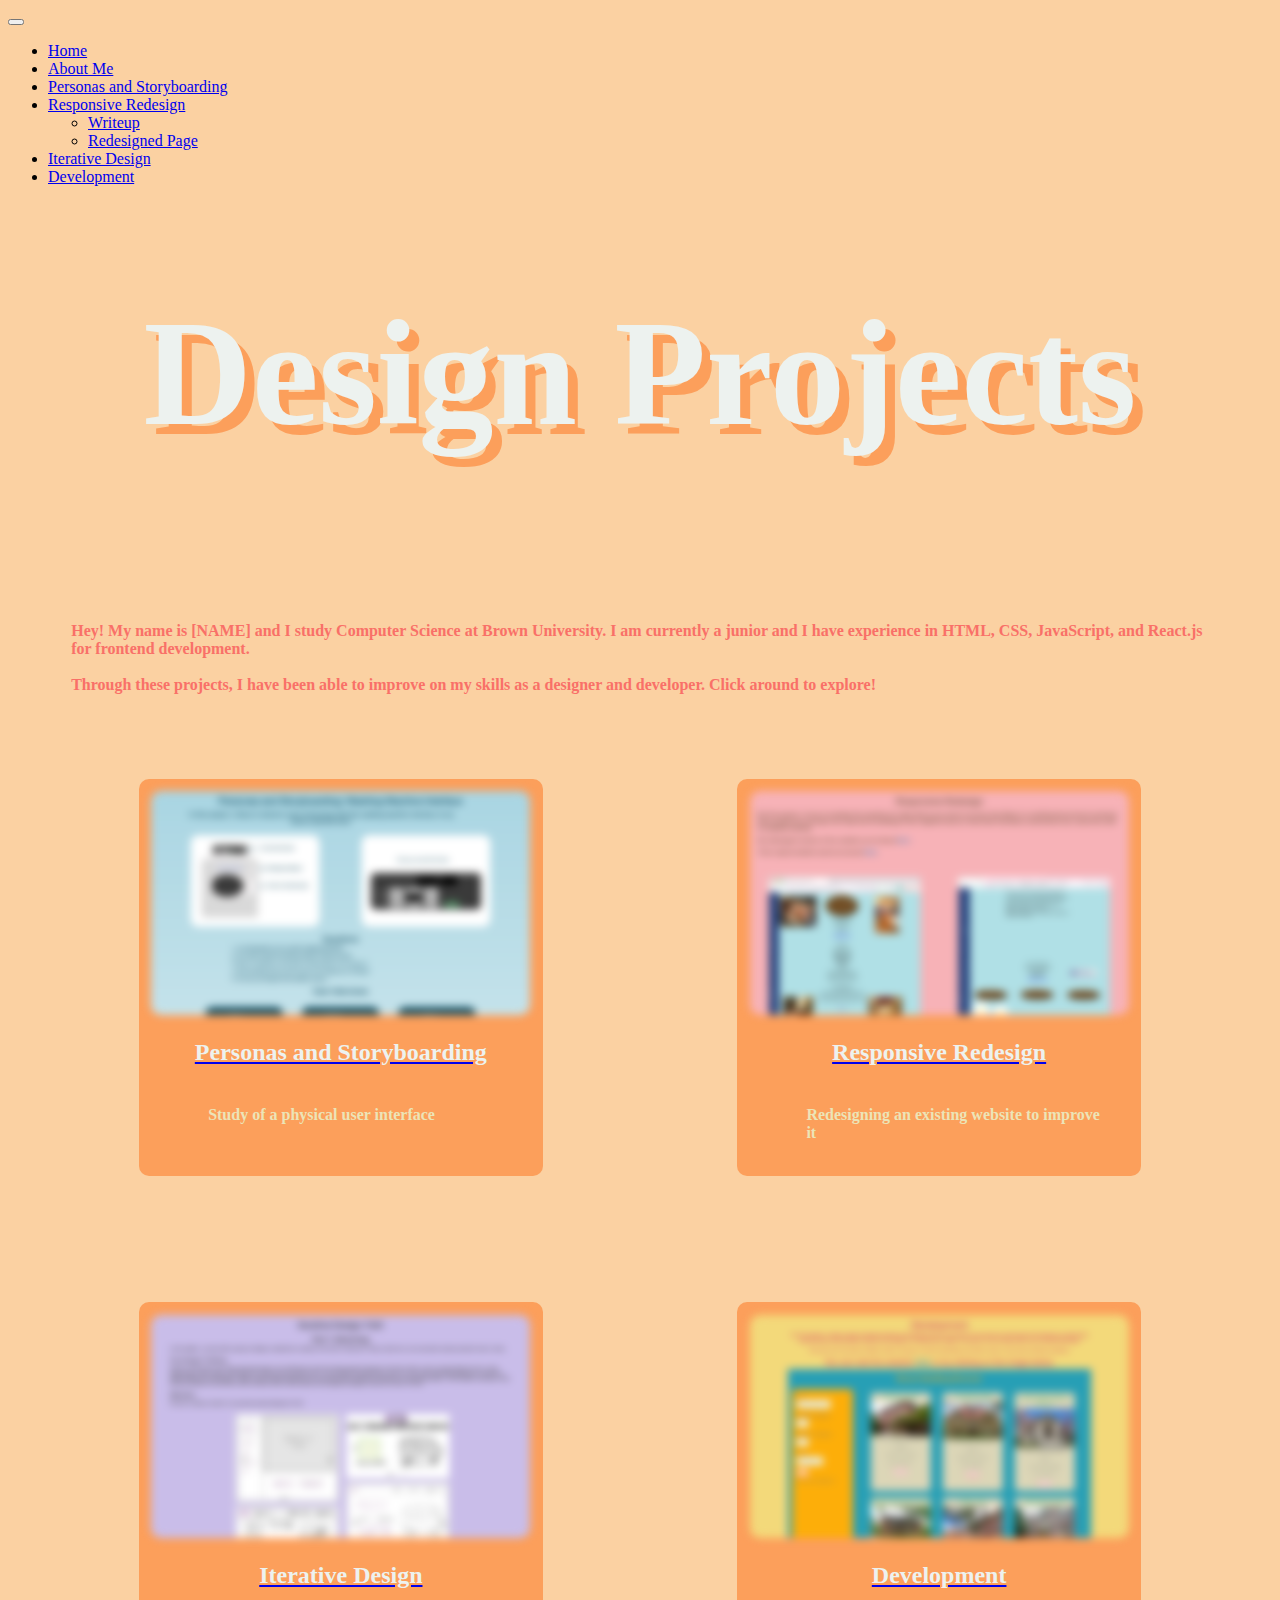
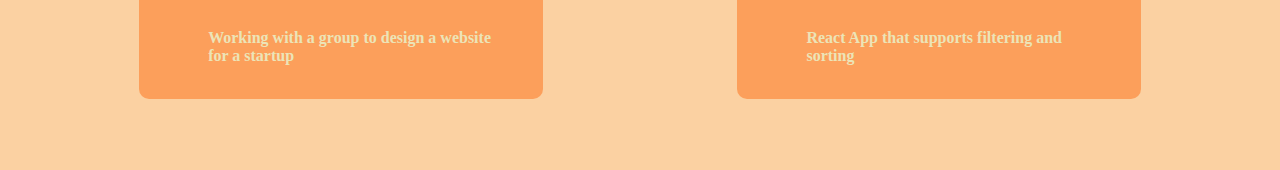
<file: index.html>
<!DOCTYPE html>
<head>
    <title>Portfolio</title>
    <link href="https://cdn.jsdelivr.net/npm/bootstrap@5.0.2/dist/css/bootstrap.min.css" rel="stylesheet" integrity="sha384-EVSTQN3/azprG1Anm3QDgpJLIm9Nao0Yz1ztcQTwFspd3yD65VohhpuuCOmLASjC" crossorigin="anonymous">
    <script src="https://cdn.jsdelivr.net/npm/bootstrap@5.0.2/dist/js/bootstrap.bundle.min.js" integrity="sha384-MrcW6ZMFYlzcLA8Nl+NtUVF0sA7MsXsP1UyJoMp4YLEuNSfAP+JcXn/tWtIaxVXM" crossorigin="anonymous"></script>
    <link rel="stylesheet" href="style.css">

</head>
<body>
    <nav class="navbar navbar-expand-lg navbar-light bg-light">
        <div class="container-fluid">
          <button class="navbar-toggler" type="button" data-bs-toggle="collapse" data-bs-target="#navbarNavDropdown" aria-controls="navbarNavDropdown" aria-expanded="false" aria-label="Toggle navigation">
            <span class="navbar-toggler-icon"></span>
          </button>
          <div class="collapse navbar-collapse" id="navbarNavDropdown">
            <ul class="navbar-nav">
              <li class="nav-item">
                <a class="nav-link active" aria-current="page" href="index.html">Home</a>
              </li>
              <li class="nav-item">
                <a class="nav-link" href="about.html">About Me</a>
              </li>
              <li class="nav-item">
                <a class="nav-link" href="personas-and-storyboarding/index.html">Personas and Storyboarding</a>
              </li>
              <li class="nav-item dropdown">
                <a class="nav-link dropdown-toggle" href="#" id="navbarDropdownMenuLink" role="button" data-bs-toggle="dropdown" aria-expanded="false">
                    Responsive Redesign
                </a>
                <ul class="dropdown-menu" aria-labelledby="navbarDropdownMenuLink">
                  <li><a class="dropdown-item" href="responsive-redesign/handin/index.html">Writeup</a></li>
                  <li><a class="dropdown-item" href="responsive-redesign/redesign/index.html">Redesigned Page</a></li>
                </ul>
              </li>
              <li class="nav-item">
                <a class="nav-link" href="iterative-design/index.html">Iterative Design</a>
              </li>
              <li class="nav-item">
                <a class="nav-link" href="development/index.html">Development</a>
              </li>
            </ul>
          </div>
        </div>
    </nav> 

    <h1>Design Projects</h1>

    <h4>
        Hey! My name is [NAME] and I study Computer Science at Brown University. 
        I am currently a junior and I have experience in HTML, CSS, JavaScript, 
        and React.js for frontend development. 
        <br>
        <br>
        Through these projects, I have been able to improve on my skills as a designer and developer. Click around to explore!
    </h4>

    <div id="project-tile-container">
        <div class="project-tile" id="personas">
            <a href="personas-and-storyboarding/index.html">
                <img class="proj-image" src="images/personas.png">
                <h2 class="title">Personas and Storyboarding</h2>
            </a>
            <h4 class="description">Study of a physical user interface</h4> 
        </div>
        <div  class="project-tile" id="responsive">
            <a href="responsive-redesign/handin/index.html">
                <img class="proj-image" src="images/responsive.png">
                <h2 class="title">Responsive Redesign</h2>
            </a>
            <h4 class="description">Redesigning an existing website to improve it</h4>
        </div> 
        <div class="project-tile" id="iterative">
            <a href="iterative-design/index.html">
                <img class="proj-image" src="images/iterative.png">
                <h2 class="title">Iterative Design</h2>
            </a>
            <h4 class="description">Working with a group to design a website for a startup</h4>
        </div>
        <div class="project-tile" id="development">
            <a href="https://calmgiraffe456.github.io/development/">
                <img class="proj-image" src="images/development.png">
                <h2 class="title">Development</h2>
            </a>
            <h4 class="description">React App that supports filtering and sorting</h4>
        </div>
    </div>
</body>
</file>
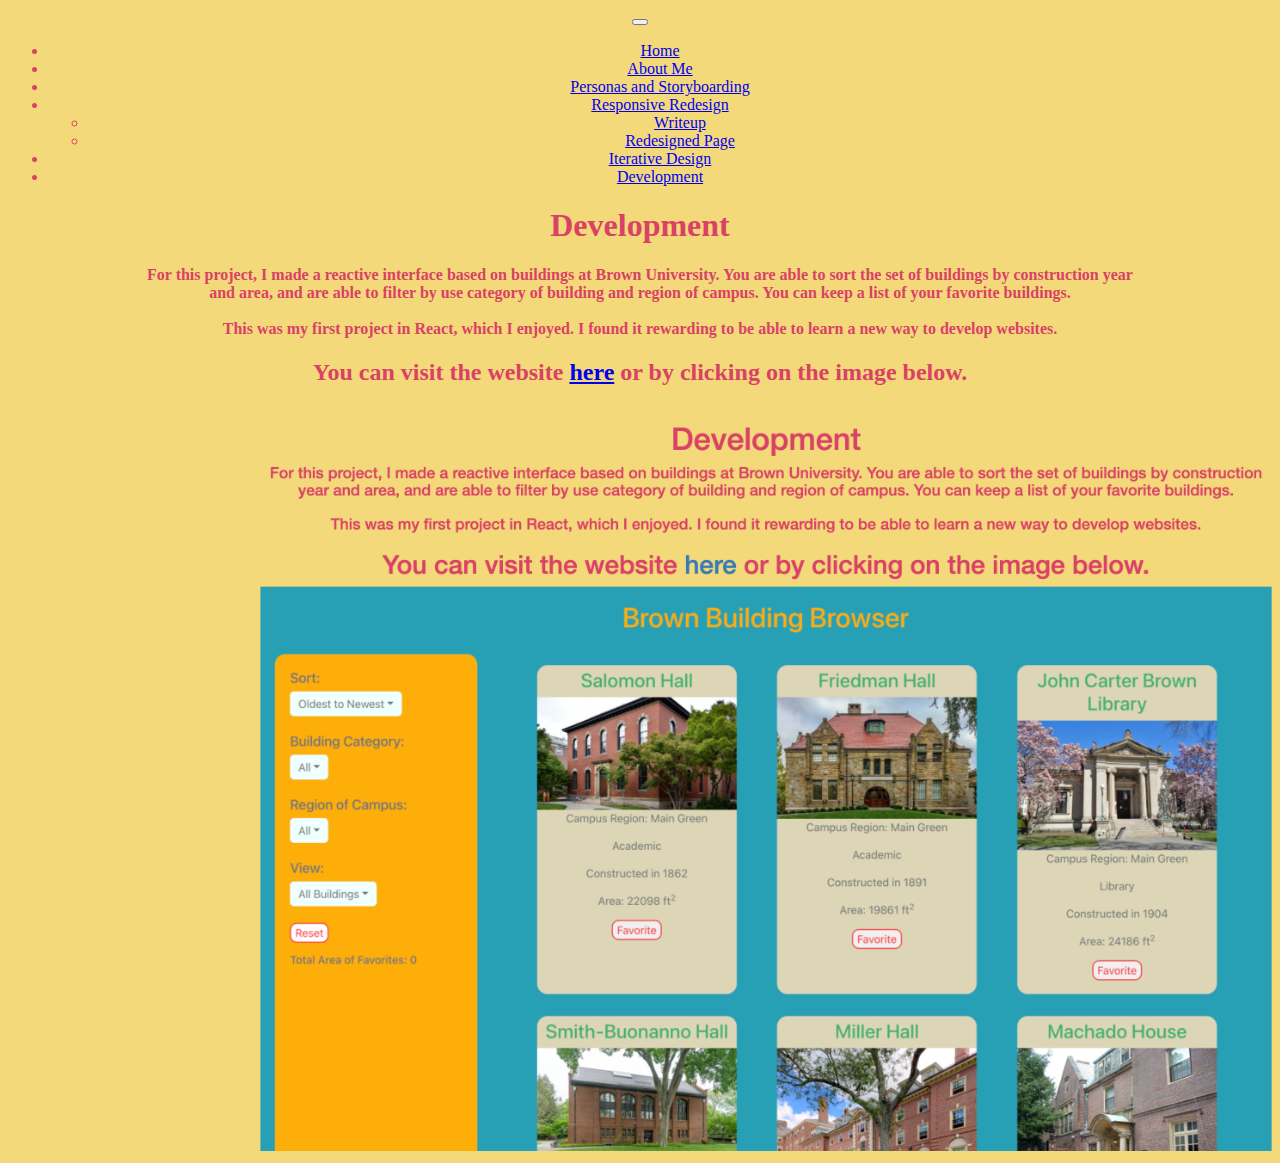
<file: development/index.html>
<!DOCTYPE html>
<head>
    <title>Development</title>
    <link href="https://cdn.jsdelivr.net/npm/bootstrap@5.0.2/dist/css/bootstrap.min.css" rel="stylesheet" integrity="sha384-EVSTQN3/azprG1Anm3QDgpJLIm9Nao0Yz1ztcQTwFspd3yD65VohhpuuCOmLASjC" crossorigin="anonymous">
    <script src="https://cdn.jsdelivr.net/npm/bootstrap@5.0.2/dist/js/bootstrap.bundle.min.js" integrity="sha384-MrcW6ZMFYlzcLA8Nl+NtUVF0sA7MsXsP1UyJoMp4YLEuNSfAP+JcXn/tWtIaxVXM" crossorigin="anonymous"></script>
    <link rel="stylesheet" href="style.css">
</head>
<body>
    <nav class="navbar navbar-expand-lg navbar-light bg-light">
        <div class="container-fluid">
          <button class="navbar-toggler" type="button" data-bs-toggle="collapse" data-bs-target="#navbarNavDropdown" aria-controls="navbarNavDropdown" aria-expanded="false" aria-label="Toggle navigation">
            <span class="navbar-toggler-icon"></span>
          </button>
          <div class="collapse navbar-collapse" id="navbarNavDropdown">
            <ul class="navbar-nav">
              <li class="nav-item">
                <a class="nav-link active" aria-current="page" href="../index.html">Home</a>
              </li>
              <li class="nav-item">
                <a class="nav-link" href="../about.html">About Me</a>
              </li>
              <li class="nav-item">
                <a class="nav-link" href="../personas-and-storyboarding/index.html">Personas and Storyboarding</a>
              </li>
              <li class="nav-item dropdown">
                <a class="nav-link dropdown-toggle" href="#" id="navbarDropdownMenuLink" role="button" data-bs-toggle="dropdown" aria-expanded="false">
                    Responsive Redesign
                </a>
                <ul class="dropdown-menu" aria-labelledby="navbarDropdownMenuLink">
                  <li><a class="dropdown-item" href="../responsive-redesign/handin/index.html">Writeup</a></li>
                  <li><a class="dropdown-item" href="../responsive-redesign/redesign/index.html">Redesigned Page</a></li>
                </ul>
              </li>
              <li class="nav-item">
                <a class="nav-link" href="../iterative-design/index.html">Iterative Design</a>
              </li>
              <li class="nav-item">
                <a class="nav-link" href="index.html">Development</a>
              </li>
            </ul>
          </div>
        </div>
    </nav>

    <h1>Development</h1>
    <h4>
        For this project, I made a reactive interface based on buildings at Brown University. 
        You are able to sort the set of buildings by construction year and area, and are able
        to filter by use category of building and region of campus. You can keep a list of your
        favorite buildings. 
        <br>
        <br>
        This was my first project in React, which I enjoyed. I found it rewarding to be able to learn a
        new way to develop websites.
    </h4>
    <h2>You can visit the website <a href="https://calmgiraffe456.github.io/development/" target="_blank">here</a> or by clicking on the image below.</h2>
    <a href="https://calmgiraffe456.github.io/development/" class="project-tile" id="development" target="_blank">
        <img class="proj-image" src="../images/development.png">
    </a>

</body>
</file>
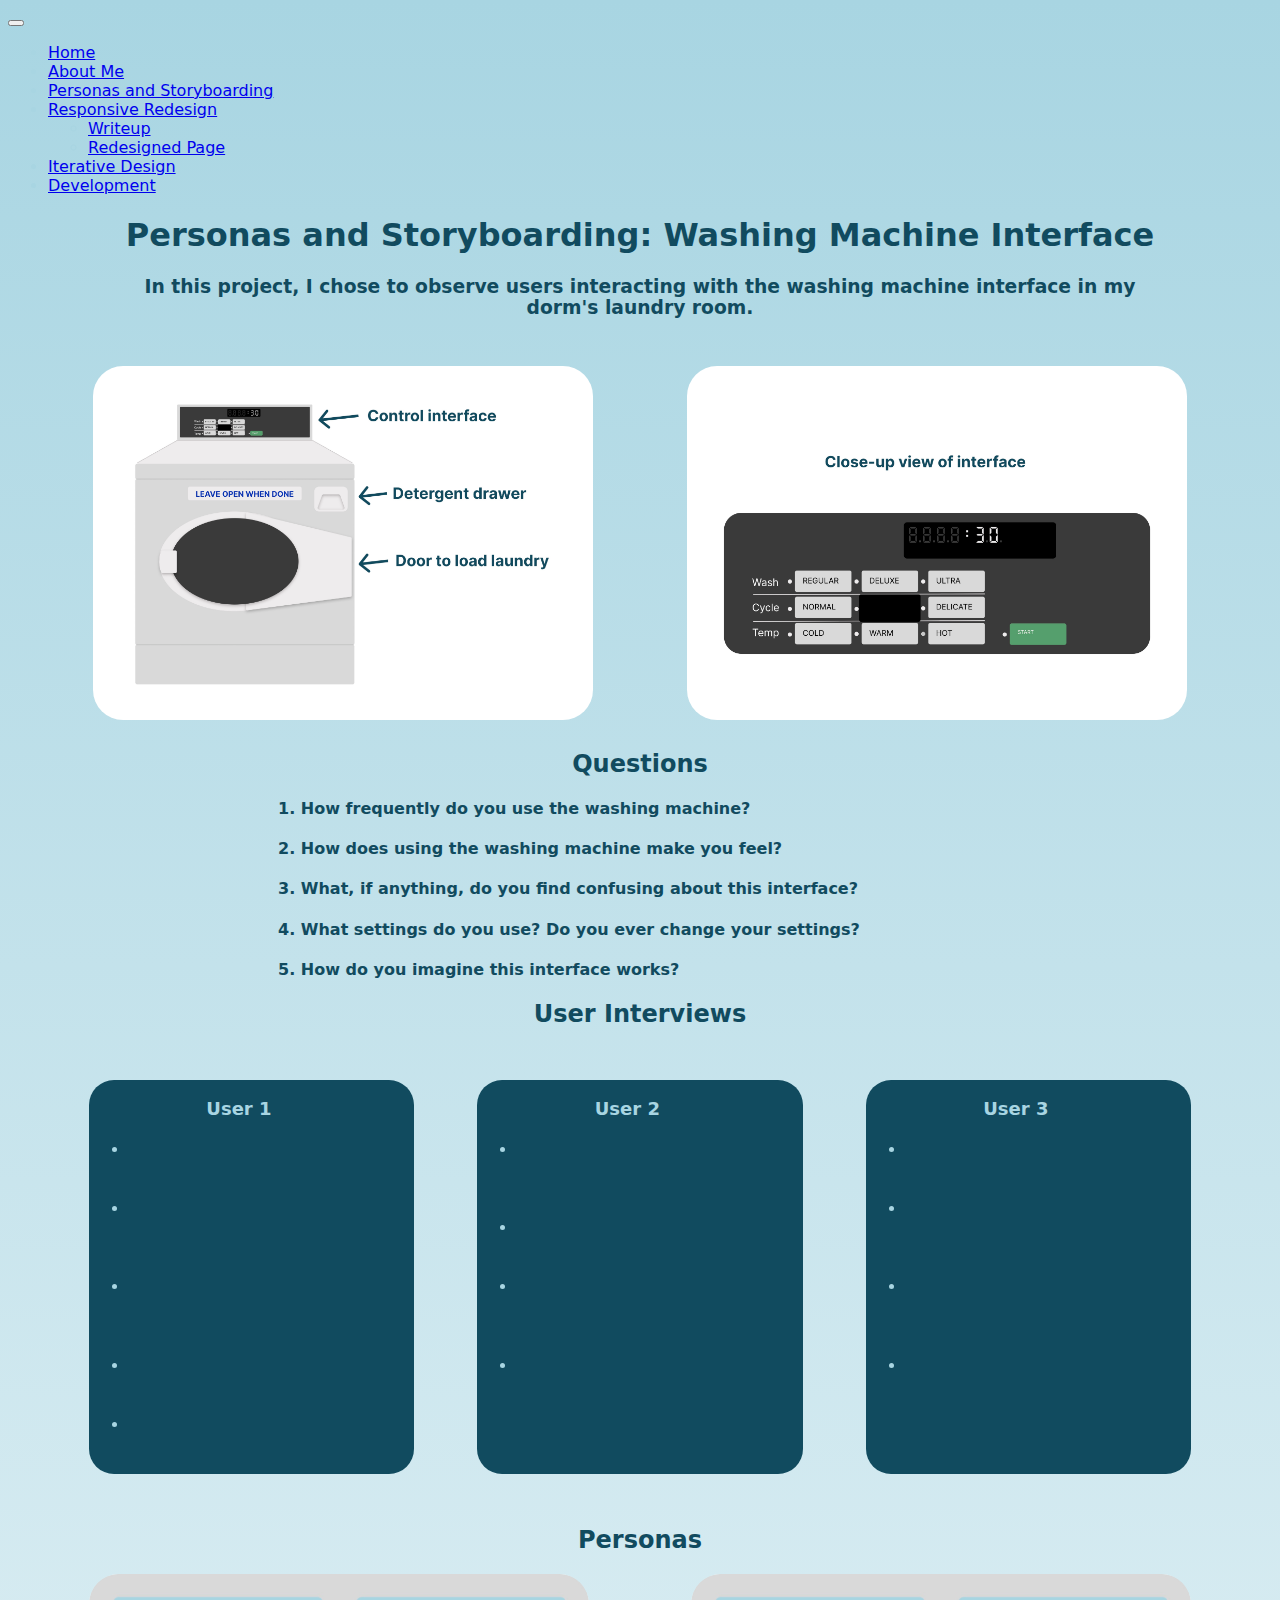
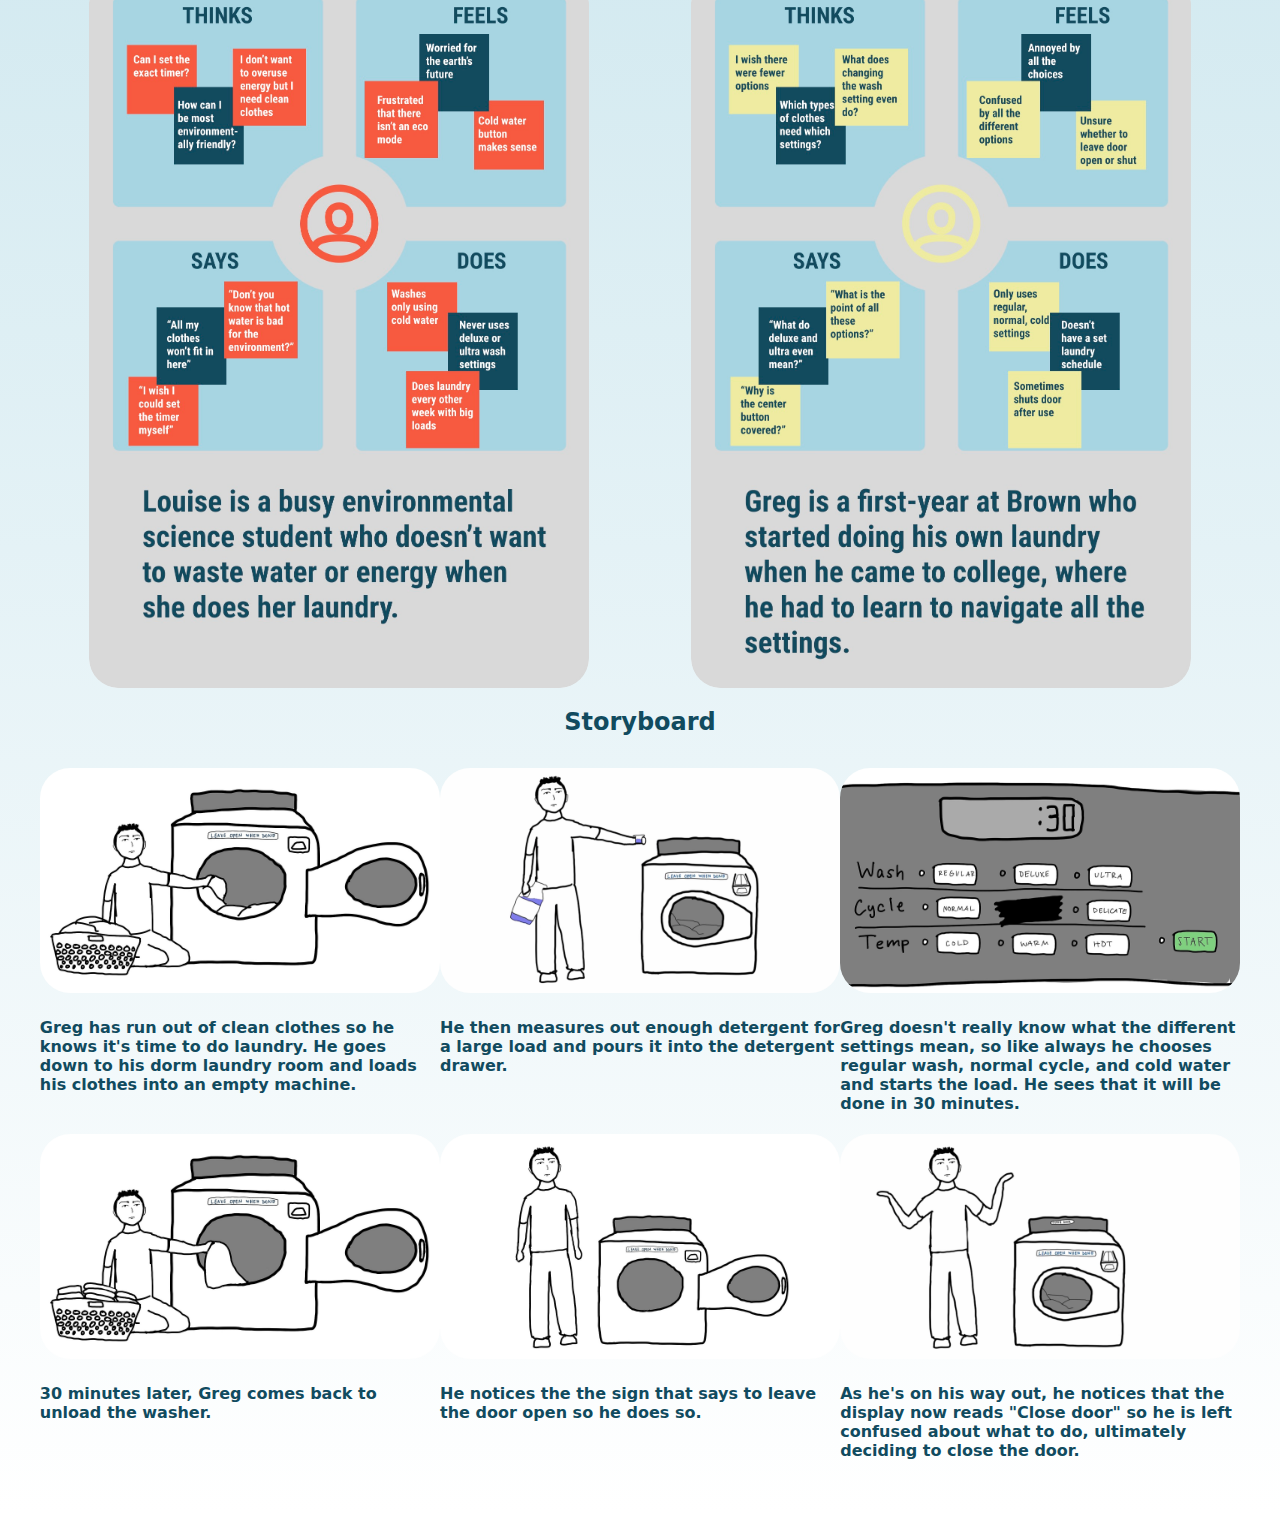
<file: personas-and-storyboarding/index.html>
<!doctype html>
<html>
    <head>
        <title>Personas and Storyboarding</title>
        <link href="https://cdn.jsdelivr.net/npm/bootstrap@5.0.2/dist/css/bootstrap.min.css" rel="stylesheet" integrity="sha384-EVSTQN3/azprG1Anm3QDgpJLIm9Nao0Yz1ztcQTwFspd3yD65VohhpuuCOmLASjC" crossorigin="anonymous">
        <script src="https://cdn.jsdelivr.net/npm/bootstrap@5.0.2/dist/js/bootstrap.bundle.min.js" integrity="sha384-MrcW6ZMFYlzcLA8Nl+NtUVF0sA7MsXsP1UyJoMp4YLEuNSfAP+JcXn/tWtIaxVXM" crossorigin="anonymous"></script>
        <link rel="stylesheet" href="styles.css">
    </head>
    <body>
        <nav class="navbar navbar-expand-lg navbar-light bg-light">
            <div class="container-fluid">
              <button class="navbar-toggler" type="button" data-bs-toggle="collapse" data-bs-target="#navbarNavDropdown" aria-controls="navbarNavDropdown" aria-expanded="false" aria-label="Toggle navigation">
                <span class="navbar-toggler-icon"></span>
              </button>
              <div class="collapse navbar-collapse" id="navbarNavDropdown">
                <ul class="navbar-nav">
                  <li class="nav-item">
                    <a class="nav-link active" aria-current="page" href="../index.html">Home</a>
                  </li>
                  <li class="nav-item">
                    <a class="nav-link" href="../about.html">About Me</a>
                  </li>
                  <li class="nav-item">
                    <a class="nav-link" href="index.html">Personas and Storyboarding</a>
                  </li>
                  <li class="nav-item dropdown">
                    <a class="nav-link dropdown-toggle" href="#" id="navbarDropdownMenuLink" role="button" data-bs-toggle="dropdown" aria-expanded="false">
                        Responsive Redesign
                    </a>
                    <ul class="dropdown-menu" aria-labelledby="navbarDropdownMenuLink">
                      <li><a class="dropdown-item" href="../responsive-redesign/handin/index.html">Writeup</a></li>
                      <li><a class="dropdown-item" href="../responsive-redesign/redesign/index.html">Redesigned Page</a></li>
                    </ul>
                  </li>
                  <li class="nav-item">
                    <a class="nav-link" href="../iterative-design/index.html">Iterative Design</a>
                  </li>
                  <li class="nav-item">
                    <a class="nav-link" href="../development/index.html">Development</a>
                  </li>
                </ul>
              </div>
            </div>
        </nav>
        <h1>Personas and Storyboarding: Washing Machine Interface</h1>
        
        <h3 id="explanation">In this project, I chose to observe users interacting with the washing machine interface in my dorm's laundry room.</h3>
        <br>
        <div class="interface-images">
            <img src="washing machine.jpg" alt="Figma rendition of front-loading washing machine" id="washing-machine">
            <img src="close up.jpg" alt="Figma rendition of close up of button controls on front-loading washing machine" id="controls">
        </div>
        
        <h2>Questions</h2>
        <h4>
            <ol class="question-list">
                <li><h4>How frequently do you use the washing machine?</h4></li>
                <li><h4>How does using the washing machine make you feel?</h4></li>
                <li><h4>What, if anything, do you find confusing about this interface?</h4></li>
                <li><h4>What settings do you use? Do you ever change your settings?</h4></li>
                <li><h4>How do you imagine this interface works?</h4></li>
            </ol>
        </h4>

        <h2>User Interviews</h2>
        <div class="user-interview-container">
            <div class="interview-card">
                <h3 class="user-name">User 1</h3>
                <ul> 
                    <li><h4>Uses the washing machine weekly</h4></li>
                    <li><h4>Finds it intuitive to press the buttons and have the selected settings light up</h4></li>
                    <li><h4>Uses the regular wash with warm water and either normal or delicate cycle</h4></li>
                    <li><h4>Doesn't like that you can't set the time on the washer</h4></li>
                    <li><h4>Frustrated that they can't open or stop it mid cycle</h4></li>
                </ul>
            </div>
            <div class="interview-card">
                <h3 class="user-name">User 2</h3>
                <ul>
                    <li><h4>Dislikes that they have to split up their loads since the washer is small</h4></li>
                    <li><h4>Appreciates that you can control the temperature</h4></li>
                    <li><h4>Assumes that different wash settings control the rotation speed and time of a load</h4></li>
                    <li><h4>Only uses the regular cycle on delicate and cold for clothing, uses ultra on normal cycle and hot water for towels</h4></li>
                </ul>
            </div>
            <div class="interview-card">
                <h3 class="user-name">User 3</h3>
                <ul>
                    <li><h4>Does laundry every other week</h4></li>
                    <li><h4>Only uses cold water with regular cycle and wash to be ecological</h4></li>
                    <li><h4>Wonders what is under the tape on the center button on all machines</h4></li>
                    <li><h4>Confused why there's a label that says to leave the door open, but the clock displays a "close door" message when that is done</h4></li>
                </ul>
            </div>
        </div>
        
        <h2>Personas</h2>
        <div id="personas-images">
            <img src="persona 1.jpg" alt="Persona 1" id="persona-1">
            <img src="persona 2.jpg" alt="Persona 2" id="persona-2">
        </div>

        <h2>Storyboard</h2>
        <div class="storyboard-content">
            <div class="frame" id="frame-1">
                <img src="frame-1.jpg" class="frame-image">
                <h4 class="caption">Greg has run out of clean clothes so he knows it's time to do laundry. He goes down to his dorm laundry room and loads his clothes into an empty machine.</h4>
            </div>
            <div class="frame" id="frame-2">
                <img src="frame-2.jpg" class="frame-image">
                <h4 class="caption">He then measures out enough detergent for a large load and pours it into the detergent drawer.</p>
            </div>
            <div class="frame" id="frame-3">
                <img src="frame-3.jpg" class="frame-image">
                <h4 class="caption">Greg doesn't really know what the different settings mean, so like always he chooses regular wash, normal cycle, and cold water and starts the load. He sees that it will be done in 30 minutes.</h4>
            </div>
            <div class="frame" id="frame-4">
                <img src="frame-4.jpg" class="frame-image">
                <h4 class="caption">30 minutes later, Greg comes back to unload the washer.</h4>
            </div>
            <div class="frame" id="frame-5">
                <img src="frame-5.jpg" class="frame-image">
                <h4 class="caption">He notices the the sign that says to leave the door open so he does so.</h4>
            </div>
            <div class="frame" id="frame-6">
                <img src="frame-6.jpg" class="frame-image">
                <h4 class="caption">As he's on his way out, he notices that the display now reads "Close door" so he is left confused about what to do, ultimately deciding to close the door.</h4>
            </div>
        </div>

    </body>
</html>
</file>
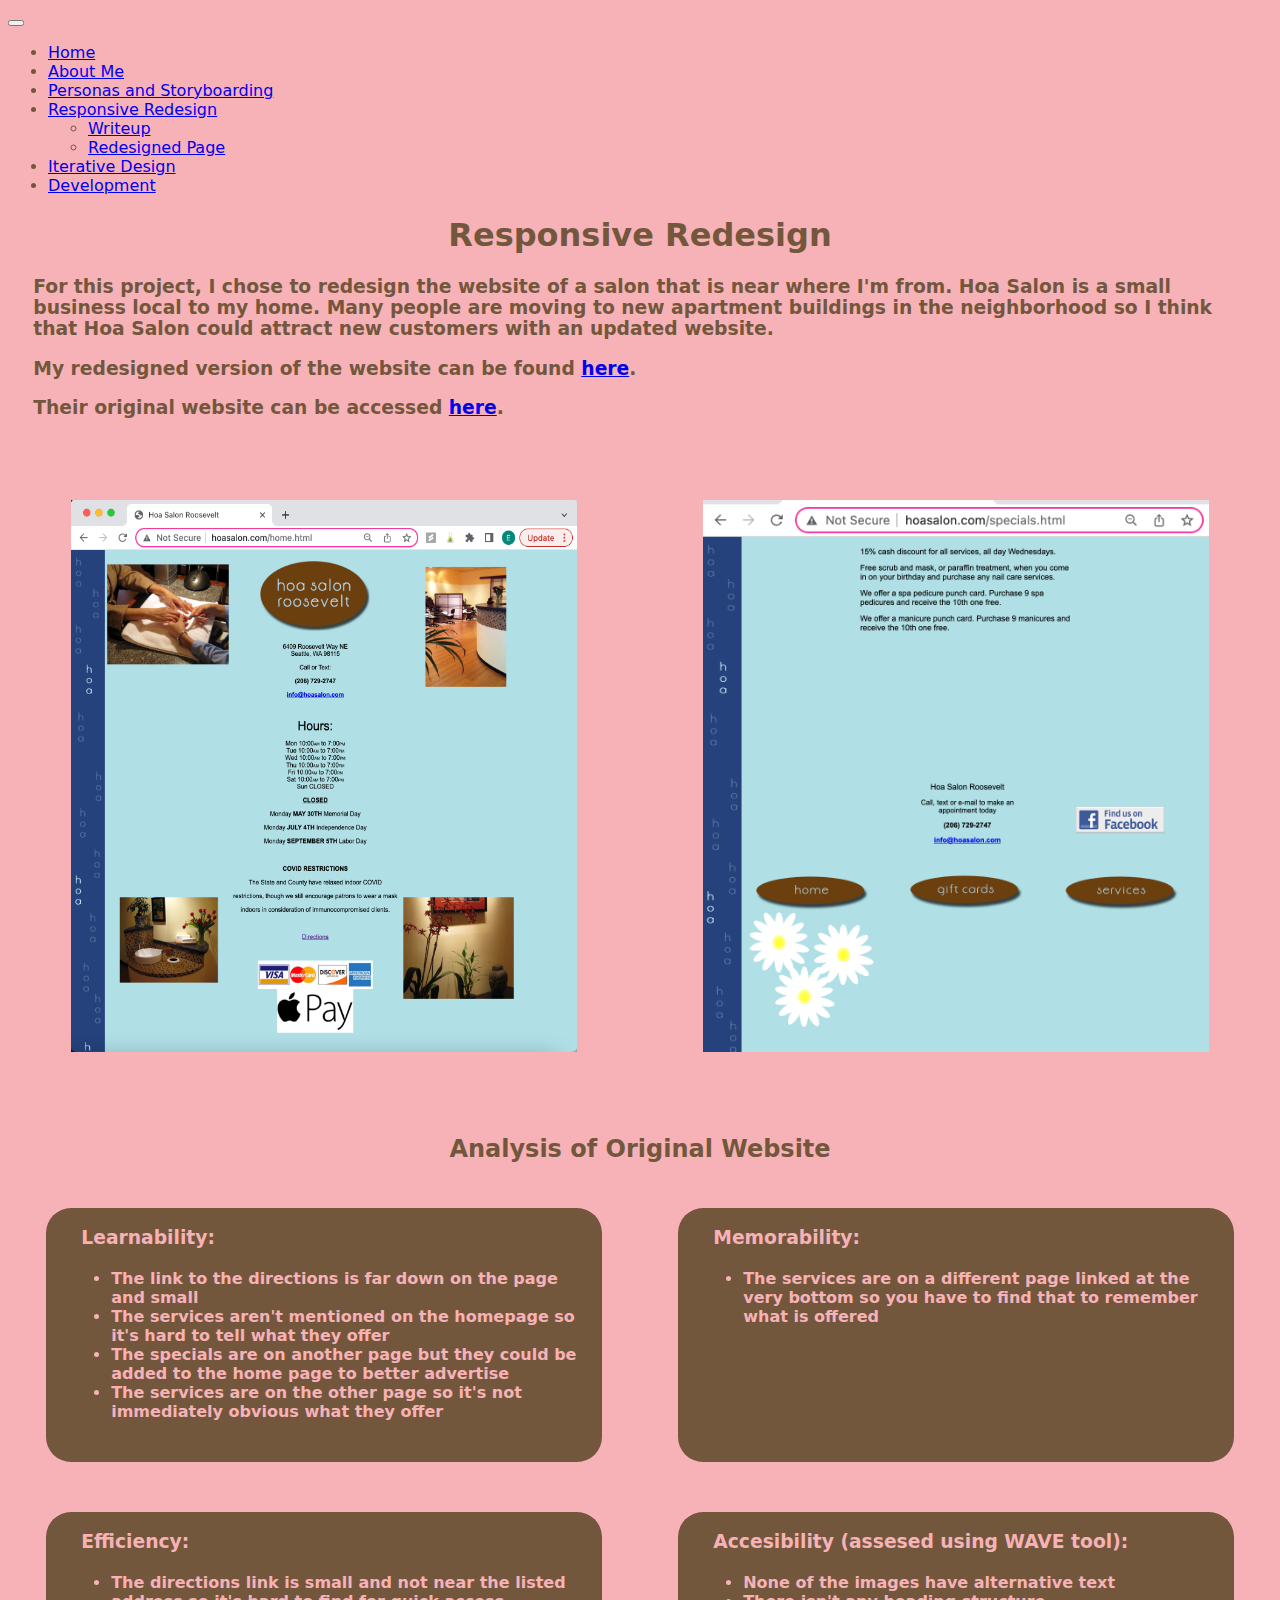
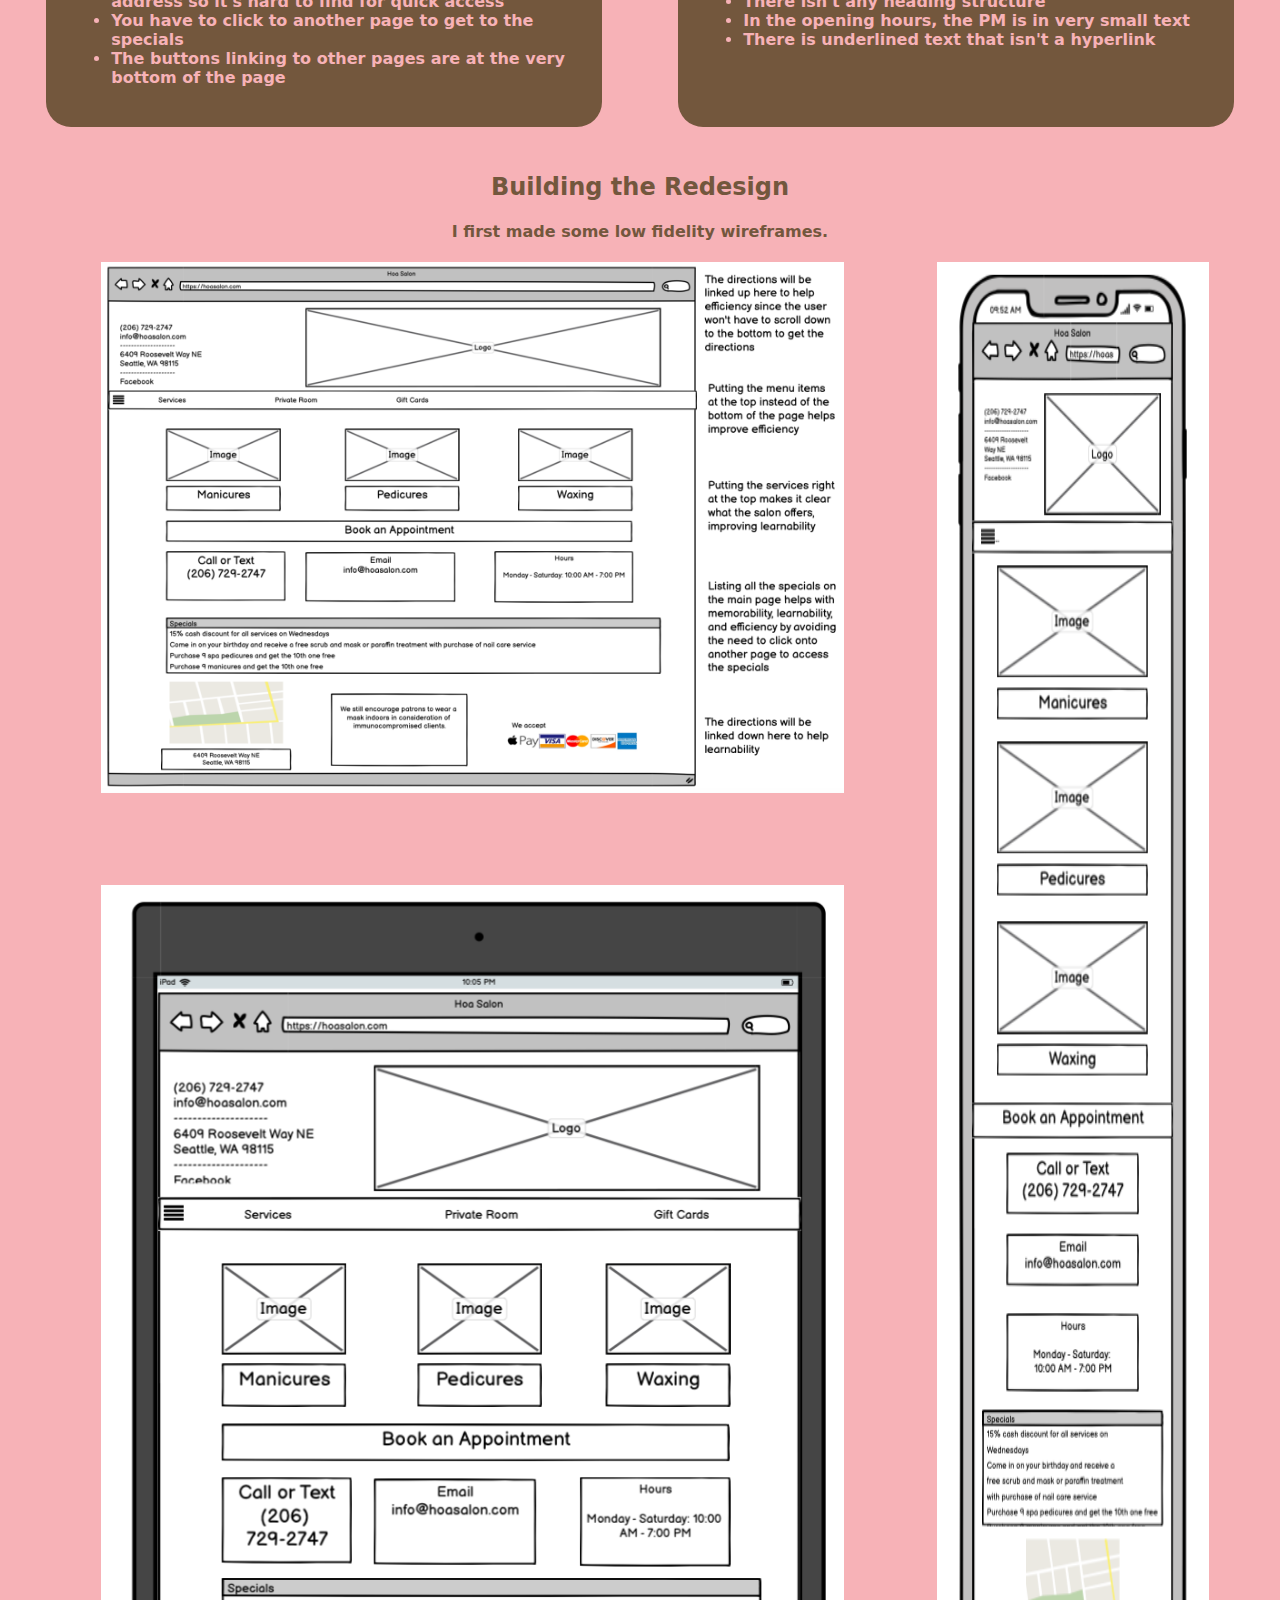
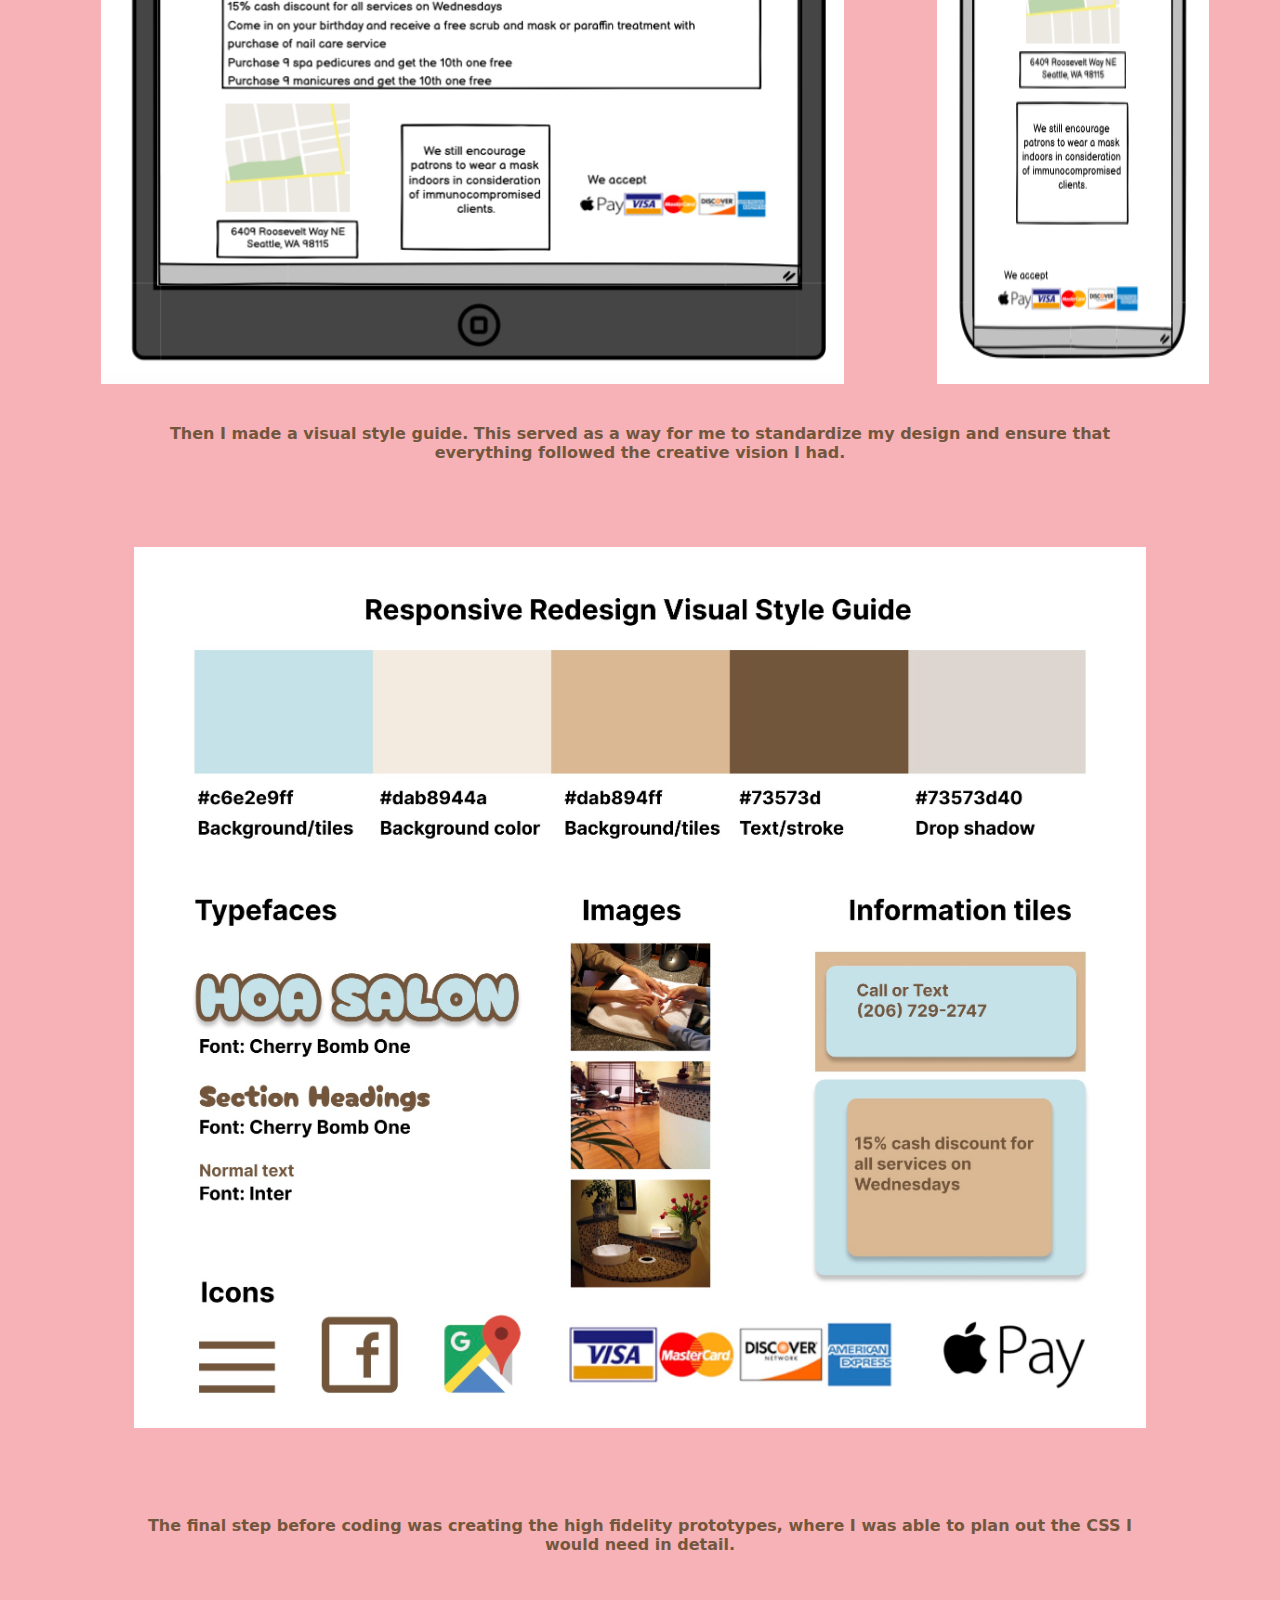
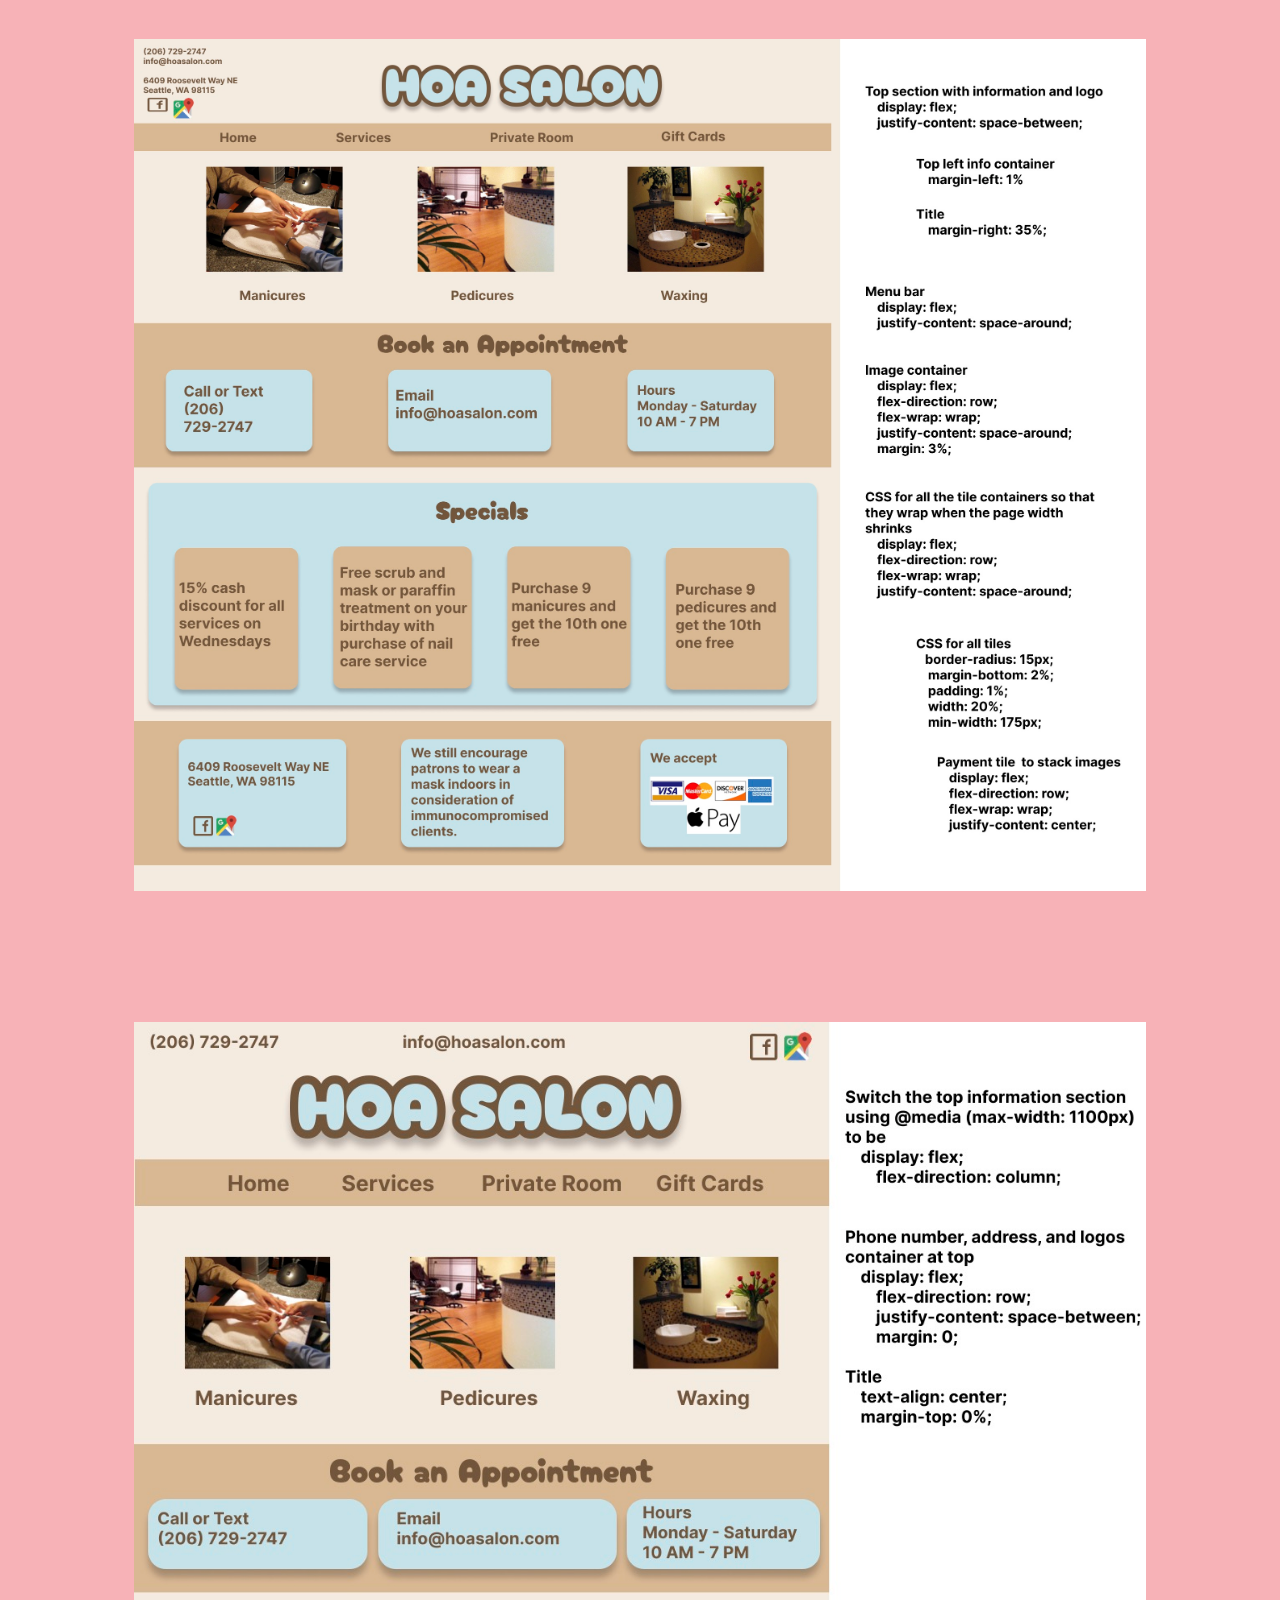
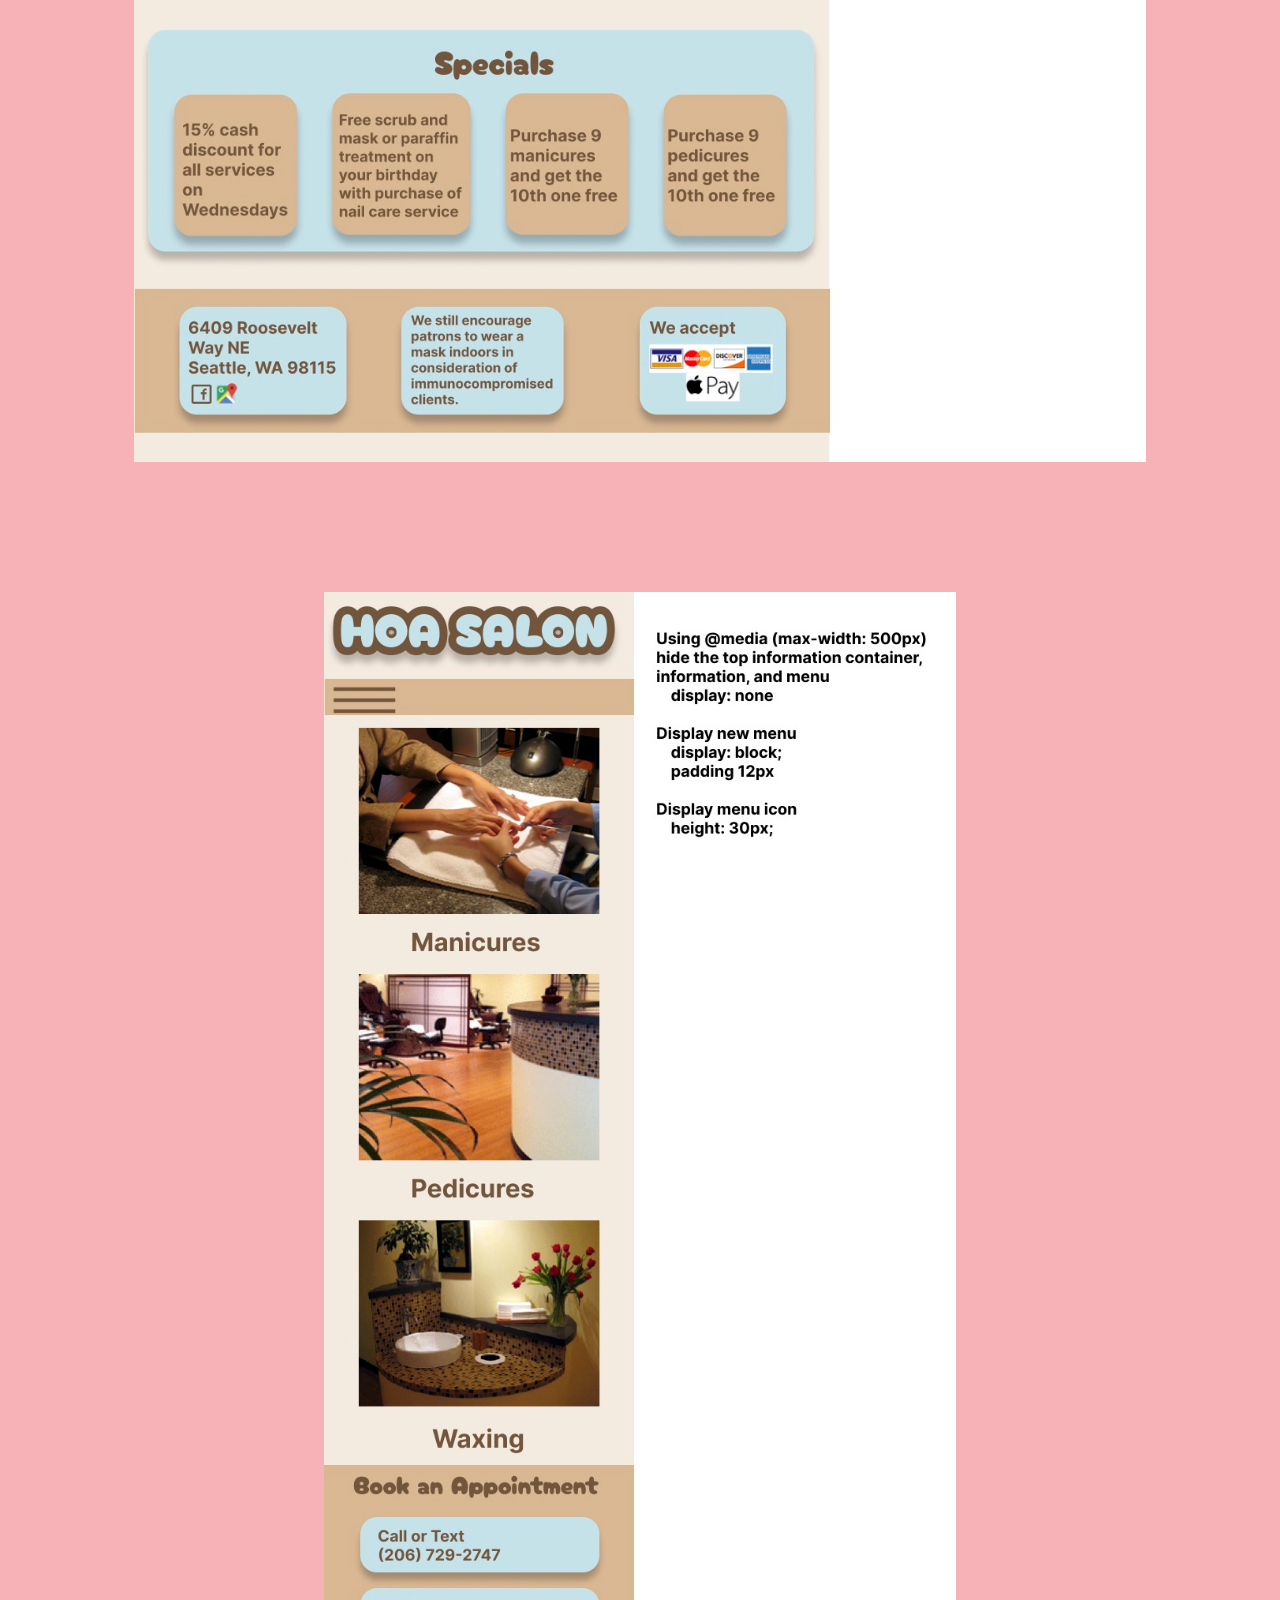
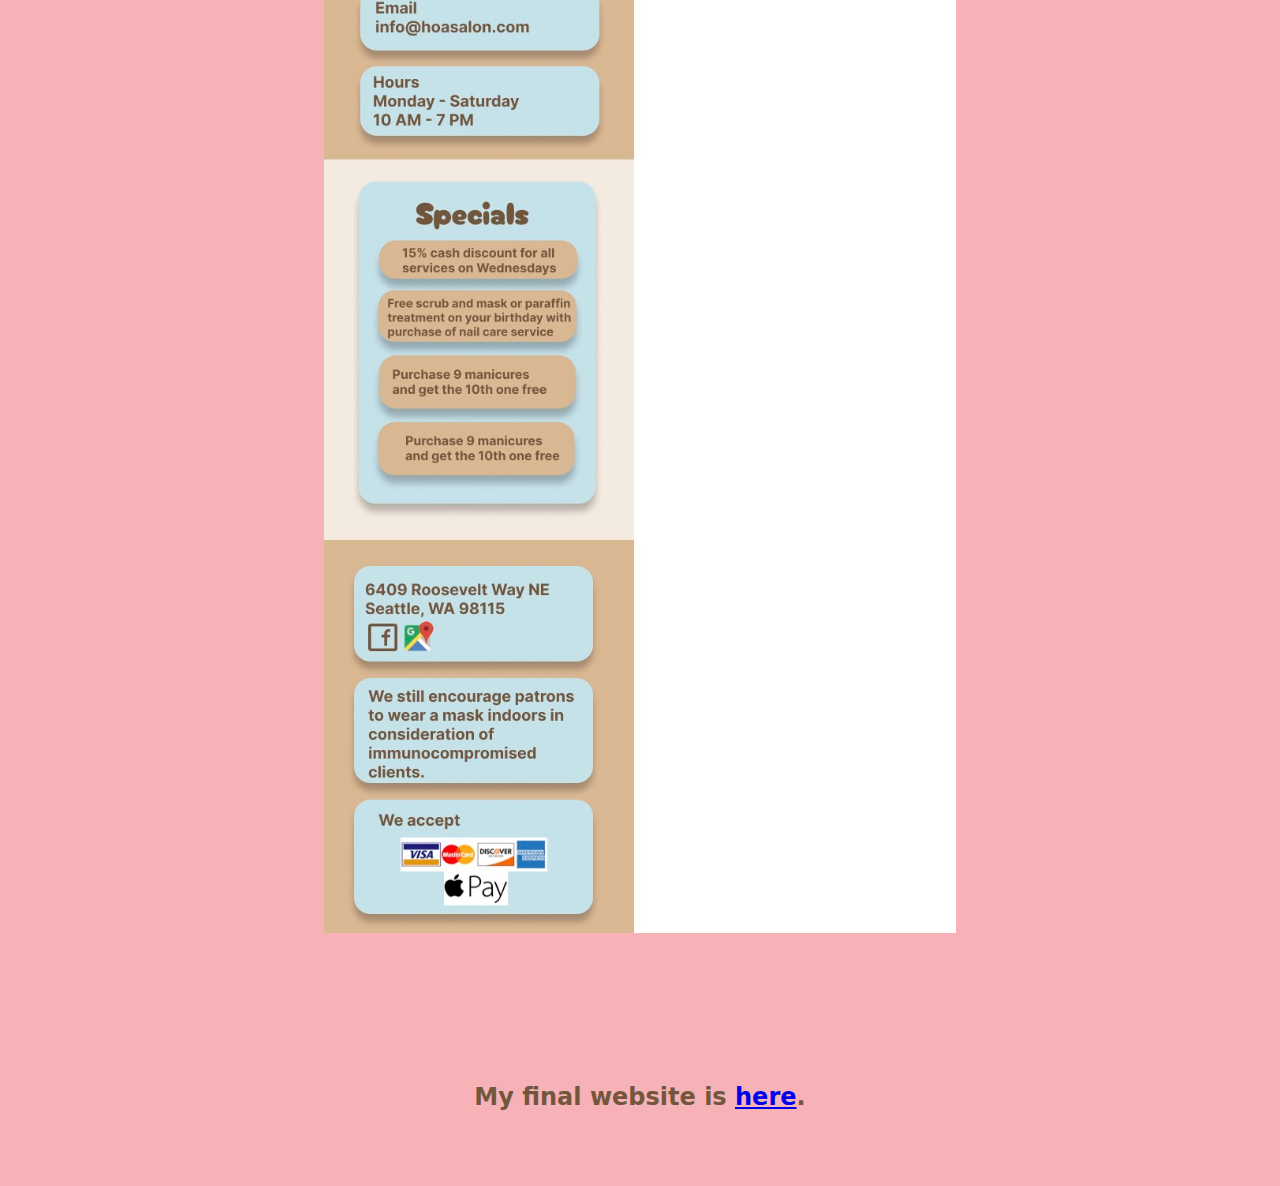
<file: responsive-redesign/handin/index.html>
<!doctype html>
<html>
<head>
    <title>Responsive Redesign</title>
    <link href="https://cdn.jsdelivr.net/npm/bootstrap@5.0.2/dist/css/bootstrap.min.css" rel="stylesheet" integrity="sha384-EVSTQN3/azprG1Anm3QDgpJLIm9Nao0Yz1ztcQTwFspd3yD65VohhpuuCOmLASjC" crossorigin="anonymous">
    <script src="https://cdn.jsdelivr.net/npm/bootstrap@5.0.2/dist/js/bootstrap.bundle.min.js" integrity="sha384-MrcW6ZMFYlzcLA8Nl+NtUVF0sA7MsXsP1UyJoMp4YLEuNSfAP+JcXn/tWtIaxVXM" crossorigin="anonymous"></script>
    
    <link rel="stylesheet" href="styles.css">
    <link href="http://fonts.cdnfonts.com/css/cherry-bomb-one" rel="stylesheet">
    <meta name="Responsive Redesign">
</head>
<body>
    <nav class="navbar navbar-expand-lg navbar-light bg-light">
        <div class="container-fluid">
          <button class="navbar-toggler" type="button" data-bs-toggle="collapse" data-bs-target="#navbarNavDropdown" aria-controls="navbarNavDropdown" aria-expanded="false" aria-label="Toggle navigation">
            <span class="navbar-toggler-icon"></span>
          </button>
          <div class="collapse navbar-collapse" id="navbarNavDropdown">
            <ul class="navbar-nav">
              <li class="nav-item">
                <a class="nav-link active" aria-current="page" href="../../index.html">Home</a>
              </li>
              <li class="nav-item">
                <a class="nav-link" href="../../about.html">About Me</a>
              </li>
              <li class="nav-item">
                <a class="nav-link" href="../../personas-and-storyboarding/index.html">Personas and Storyboarding</a>
              </li>
              <li class="nav-item dropdown">
                <a class="nav-link dropdown-toggle" href="#" id="navbarDropdownMenuLink" role="button" data-bs-toggle="dropdown" aria-expanded="false">
                    Responsive Redesign
                </a>
                <ul class="dropdown-menu" aria-labelledby="navbarDropdownMenuLink">
                  <li><a class="dropdown-item" href="../../responsive-redesign/handin/index.html">Writeup</a></li>
                  <li><a class="dropdown-item" href="../../responsive-redesign/redesign/index.html">Redesigned Page</a></li>
                </ul>
              </li>
              <li class="nav-item">
                <a class="nav-link" href="../../iterative-design/index.html">Iterative Design</a>
              </li>
              <li class="nav-item">
                <a class="nav-link" href="../../development/index.html">Development</a>
              </li>
            </ul>
          </div>
        </div>
    </nav>

<h1>Responsive Redesign</h1>
<h3>
    For this project, I chose to redesign the website of a salon that is near where I'm from. Hoa Salon is a small business local to my home. Many people are moving to new apartment buildings in the neighborhood so I think that Hoa Salon could attract new customers with an updated website.
</h3>
<h3>
    My redesigned version of the website can be found <a href="../redesign/index.html">here</a>.
</h3>
<div class="original-website">
    <h3>Their original website can be accessed <a href="http://hoasalon.com/home.html" target="_blank">here</a>.</h3>
    <div id="website-images">
        <img src="original website.png" id="original-website-img">
        <img src="specials original.png" id="original-website-img">
    </div>
    <div class="problems">
        <h2>Analysis of Original Website</h2>
        <div class="analysis-container">
            <div class="analysis">
                <h3 class="analysis-text">Learnability: </h3>
                <h4>
                    <ul>
                        <li class="analysis-text">The link to the directions is far down on the page and small</li>
                        <li class="analysis-text">The services aren't mentioned on the homepage so it's hard to tell what they offer</li>
                        <li class="analysis-text">The specials are on another page but they could be added to the home page to better advertise</li>
                        <li class="analysis-text">The services are on the other page so it's not immediately obvious what they offer</li>      
                    </ul>
                </h4>
            </div>
            <div class="analysis">
                <h3 class="analysis-text">Memorability: </h3>
                <h4>
                    <ul>
                        <li class="analysis-text">The services are on a different page linked at the very bottom so you have to find that to remember what is offered</li>
                    </ul>
                </h4>
            </div>
            <div class="analysis">
                <h3 class="analysis-text">Efficiency: </h3>
                <h4>
                    <ul>
                        <li class="analysis-text">The directions link is small and not near the listed address so it's hard to find for quick access</li>
                        <li class="analysis-text">You have to click to another page to get to the specials</li>
                        <li class="analysis-text">The buttons linking to other pages are at the very bottom of the page</li>    
                    </ul>
                </h4>
            </div>
            <div class="analysis">
                <h3 class="analysis-text">Accesibility (assesed using WAVE tool): </h3>
                <h4>
                    <ul>
                        <li class="analysis-text">None of the images have alternative text</li>
                        <li class="analysis-text">There isn't any heading structure</li>
                        <li class="analysis-text">In the opening hours, the PM is in very small text</li>
                        <li class="analysis-text">There is underlined text that isn't a hyperlink</li>      
                    </ul>
                </h4>
            </div>
            
        </divZ>
    </div>
    <div class="redesigning">
        <h2>Building the Redesign</h2>
        <h4 id="text-info">I first made some low fidelity wireframes.</h4>
        <div class="wireframes">
            <div id="wireframes-stacked">
                <img src="lofi computer.png" class="wireframe-img" id="lofi-computer">
                <img src="lofi tablet.png" class="wireframe-img" id="lofi-tablet">
            </div>
            <img src="lofi phone.png" class="wireframe-img" id="lofi-phone">
        </div>
        <br>
        <h4 id="text-info">Then I made a visual style guide. This served as a way for me to standardize my design
             and ensure that everything followed the creative vision I had.</h4>
        <img src="style guide.jpg" id="style-guide">
        <h4 id="text-info">The final step before coding was creating the high fidelity prototypes, where I was 
            able to plan out the CSS I would need in detail.
        </h4>
        <div class="hifi">
            <img src="annotated laptop.jpg" id="hifi-computer">
            <img src="annotated tablet.jpg" id="hifi-tablet">
            <img src="annotated phone.jpg" id="hifi-phone">
        </div>
    </div>
    <div class="result">
        <h2>My final website is <a href="../redesign/index.html" target="_blank">here</a>.</h2>
    </div>
</div>


</body>
</html>
</file>
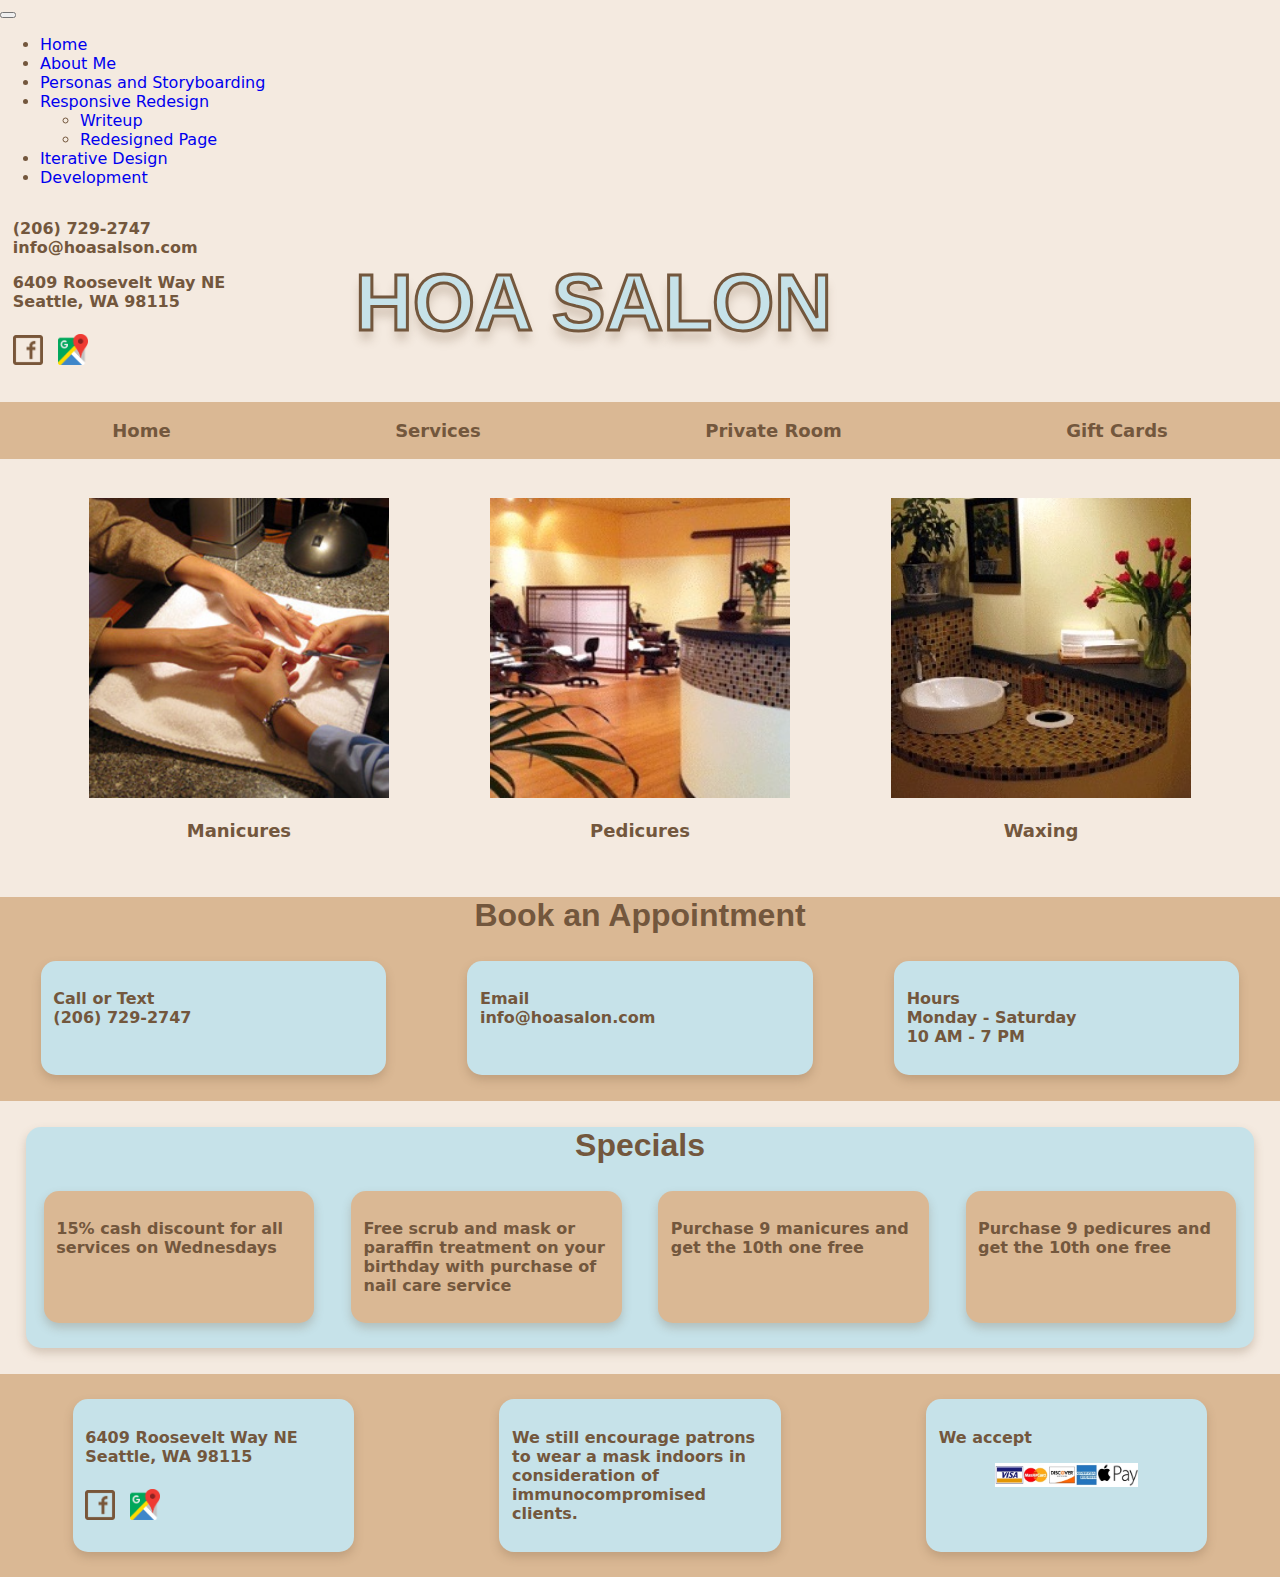
<file: responsive-redesign/redesign/index.html>
<!doctype html>
<html>
<head>
    <title>Hoa Salon</title>
    <link href="https://cdn.jsdelivr.net/npm/bootstrap@5.0.2/dist/css/bootstrap.min.css" rel="stylesheet" integrity="sha384-EVSTQN3/azprG1Anm3QDgpJLIm9Nao0Yz1ztcQTwFspd3yD65VohhpuuCOmLASjC" crossorigin="anonymous">
    <script src="https://cdn.jsdelivr.net/npm/bootstrap@5.0.2/dist/js/bootstrap.bundle.min.js" integrity="sha384-MrcW6ZMFYlzcLA8Nl+NtUVF0sA7MsXsP1UyJoMp4YLEuNSfAP+JcXn/tWtIaxVXM" crossorigin="anonymous"></script>
    <link href="http://fonts.cdnfonts.com/css/cherry-bomb-one" rel="stylesheet">
    <link rel="stylesheet" href="styles.css">
    <meta name="Hoa Salon" content="Nail salon in Seattle, WA">
</head>
<body>
    <nav class="navbar navbar-expand-lg navbar-light bg-light">
        <div class="container-fluid">
          <button class="navbar-toggler" type="button" data-bs-toggle="collapse" data-bs-target="#navbarNavDropdown" aria-controls="navbarNavDropdown" aria-expanded="false" aria-label="Toggle navigation">
            <span class="navbar-toggler-icon"></span>
          </button>
          <div class="collapse navbar-collapse" id="navbarNavDropdown">
            <ul class="navbar-nav">
              <li class="nav-item">
                <a class="nav-link active" aria-current="page" href="../../index.html">Home</a>
              </li>
              <li class="nav-item">
                <a class="nav-link" href="../../about.html">About Me</a>
              </li>
              <li class="nav-item">
                <a class="nav-link" href="../../personas-and-storyboarding/index.html">Personas and Storyboarding</a>
              </li>
              <li class="nav-item dropdown">
                <a class="nav-link dropdown-toggle" href="#" id="navbarDropdownMenuLink" role="button" data-bs-toggle="dropdown" aria-expanded="false">
                    Responsive Redesign
                </a>
                <ul class="dropdown-menu" aria-labelledby="navbarDropdownMenuLink">
                  <li><a class="dropdown-item" href="../../responsive-redesign/handin/index.html">Writeup</a></li>
                  <li><a class="dropdown-item" href="../../responsive-redesign/redesign/index.html">Redesigned Page</a></li>
                </ul>
              </li>
              <li class="nav-item">
                <a class="nav-link" href="../../iterative-design/index.html">Iterative Design</a>
              </li>
              <li class="nav-item">
                <a class="nav-link" href="../../development/index.html">Development</a>
              </li>
            </ul>
          </div>
        </div>
    </nav>
    <div id="title-full">
        <div id="info-section">
            <p>(206) 729-2747<br>info@hoasalson.com</p>
            <p>6409 Roosevelt Way NE<br>Seattle, WA 98115</p>
            <div id="logos">
                <a href="http://www.facebook.com/hoa.salon?ref=ts" target="_blank" rel="noopener noreferrer">
                    <img src="facebook.png" class="facebook">
                </a>
                <a href="https://www.google.com/maps/place/Hoa+Salon+Roosevelt/@47.6753051,-122.3176676,17z/data=!3m1!4b1!4m5!3m4!1s0x5490146fb97d0bbf:0xdb9f30ab6991acb5!8m2!3d47.6753095!4d-122.317489" target="_blank" rel="noopener noreferrer">
                    <img src="map.png" class="map">
                </a>
            </div>
        </div>
        <h1 id="title">
            HOA SALON
        </h1>
    </div>
    <div id="title-collapse">
        <div id="collapse-info-container">
            <p class="collapse-info">(206) 729-2747</p>
            <p class="collapse-info">info@hoasalson.com</p>
            <div class="collapse-info" id="logos-collapse">
                <a href="http://www.facebook.com/hoa.salon?ref=ts" target="_blank" rel="noopener noreferrer">
                    <img src="facebook.png" class="facebook">
                </a>
                <a href="https://www.google.com/maps/place/Hoa+Salon+Roosevelt/@47.6753051,-122.3176676,17z/data=!3m1!4b1!4m5!3m4!1s0x5490146fb97d0bbf:0xdb9f30ab6991acb5!8m2!3d47.6753095!4d-122.317489" target="_blank" rel="noopener noreferrer">
                    <img src="map.png" class="map">
                </a>
            </div>
        </div>
        <h1>
            HOA SALON
        </h1>
    </div>
    <div id="menu-full" class="tan-background">
        <h3>Home</h3>
        <h3>Services</h3>
        <h3>Private Room</h3>
        <h3>Gift Cards</h3>
    </div>
    <div id="menu-collapse" class="tan-background">
        <img src="menu.png" id="menu-icon">
    </div>
    <div id="services">
        <div id="manicures">
            <img src="manicure.jpeg" class="service-image">
            <h3>Manicures</h3>
        </div>
        <div id="pedicures">
            <img src="pedicure.jpeg" class="service-image">
            <h3>Pedicures</h3>
        </div>
        <div id="waxing">
            <img src="waxing.jpeg" class="service-image">
            <h3>Waxing</h3>
        </div>
    </div>
    <div id="appointment" class="tan-background">
        <h2>Book an Appointment</h2>
        <div id="appointment-tile-container">
            <div class="appointment-tile drop-shadow">
                <p>Call or Text <br> (206) 729-2747</p>
            </div>
            <div class="appointment-tile drop-shadow">
                <p>Email<br>info@hoasalon.com</p>
            </div>
            <div class="appointment-tile drop-shadow">
                <p> Hours<br>Monday - Saturday<br>10 AM - 7 PM</p>
            </div>
        </div>
    </div>
    <div id="specials" class="drop-shadow">
        <h2>Specials</h2>
        <div id="special-container">
            <div class="special-tile drop-shadow">
                <p>15% cash discount for all services on Wednesdays</p>
            </div>
            <div class="special-tile drop-shadow">
                <p>Free scrub and mask or paraffin treatment on your birthday with purchase of nail care service</p>
            </div>
            <div class="special-tile drop-shadow">
                <p>Purchase 9 manicures and get the 10th one free</p>
            </div>
            <div class="special-tile drop-shadow">
                <p>Purchase 9 pedicures and get the 10th one free</p>
            </div>
        </div>
    </div>
    <div id="bottom-bar" class="tan-background">
        <div class="bottom-bar-tile drop-shadow">
            <p>6409 Roosevelt Way NE<br>Seattle, WA 98115</p>
            <div id="logos">
                <a href="http://www.facebook.com/hoa.salon?ref=ts" target="_blank" rel="noopener noreferrer">
                    <img src="facebook.png" class="facebook">
                </a>
                <a href="https://www.google.com/maps/place/Hoa+Salon+Roosevelt/@47.6753051,-122.3176676,17z/data=!3m1!4b1!4m5!3m4!1s0x5490146fb97d0bbf:0xdb9f30ab6991acb5!8m2!3d47.6753095!4d-122.317489" target="_blank" rel="noopener noreferrer">
                    <img src="map.png" class="map">
                </a>
            </div>
        </div>
        <div class="bottom-bar-tile drop-shadow">
            <p>We still encourage patrons to wear a mask indoors in consideration of immunocompromised clients.</p>
        </div>
        <div class="bottom-bar-tile drop-shadow">
            <p>We accept</p>
            <div id="payment-types">
                <img src="payment types.jpeg" id="credit-cards">
                <img src="apple pay.jpeg" id="apple-pay">
            </div>
        </div>
    </div>
</body>
</html>
</file>
<file: style.css>
body {
    --sandy-brown: #fc9f5bff;
    --deep-champagne: #fbd1a2ff;
    --lemon-meringue: #ece4b7ff;
    --middle-blue-green: #7dcfb6ff;
    --emerald: #33ca7fff;


    --space-cadet: #212738ff;
    --bittersweet: #f97068ff;
    --maximum-green-yellow: #d1d646ff;
    --cultured: #edf2efff;
    --vivid-sky-blue: #57c4e5ff;

    background-color: var(--deep-champagne);
}

html {
    scroll-behavior: smooth;
}

h1 {
    color: var(--cultured);
    text-align: center;
    font-size: 150px;
    text-shadow: 10px 10px var(--sandy-brown);
}

h2 {
    text-align: center;
    color: var(--cultured);
}

h4 {
    padding: 5%;
    color: var(--bittersweet);
    padding-bottom: 0;
}

.description {
    color: var(--lemon-meringue);
    padding-left: 15%;
}

.project-tile {
    background-color: var(--sandy-brown);
    border-radius: 10px;
    width: 30%;
    margin: 5%;
    padding: 1%;
    min-width: 300px;
}

#project-tile-container {
    display: flex;
    flex-wrap: wrap;
    justify-content: space-evenly;
}

.proj-image {
    width: 100%;
    filter: blur(4px);
    border-radius: 10px;
    
}

.title {
    text-align: center;
}

.navbar-custom {
    color: var(--maximum-green-yellow)
}

.bio {
    padding: 5%;
    font-size: 25px;
}
</file>
<file: development/style.css>
body {
    --orange-yellow-crayola: rgb(243, 217, 122);
    --indigo-dye: #083d77ff;
    --cerise: #da4167ff;

    background-color: var(--orange-yellow-crayola);
    color: var(--cerise);
    text-align: center;
}

img {
    width: 100%;
    padding-left: 10%;
    padding-right: 10%;
}

h1, h2, h3, h4 {
    padding-left: 10%;
    padding-right: 10%;
}
</file>
<file: personas-and-storyboarding/styles.css>
body {
    
    font-family:system-ui, -apple-system, BlinkMacSystemFont, 'Segoe UI', Roboto, Oxygen, Ubuntu, Cantarell, 'Open Sans', 'Helvetica Neue', sans-serif;

    /* CSS HEX */
    --light-blue: #a8d5e2ff;
    --orange-soda: #f85a3eff;
    --green-yellow-crayola: #edeba0ff;
    --midnight-green-eagle-green: #114b5fff;
    --space-cadet: #212738ff;

    background-image: linear-gradient(var(--light-blue), white);
    color: var(--midnight-green-eagle-green);

}

ul {
    color: var(--light-blue);
}


h1 {
    text-align: center;
    color: var(--midnight-green-eagle-green) !important;
}

h2 {
    color: var(--midnight-green-eagle-green) !important;
    text-align: center;
}

img {
    border-radius: 30px;
}

h3 {
    color: var(--midnight-green-eagle-green);
    text-align: center;
    max-width: 80%;
    padding-left: 10%;
}

h4 {
    color: var(--midnight-green-eagle-green);
}

#explanation {
    color: var(--midnight-green-eagle-green) !important;
}

.interface-images {
    display: flex;
    flex-direction: row;
    flex-wrap: wrap;
    justify-content: space-evenly;
}

#washing-machine, #controls {
    width: 500px;
    margin: 10px;
}

.questions {
    text-align: center;
}

.question-list {
    text-align: left;
    max-width: 80%;
    margin-left: 20%;
    margin-right: 20%;
    color: var(--midnight-green-eagle-green);
    /* font-size: 2.7vw; */
}

.user-interview-container {
    display: flex;
    justify-content: center;
    flex-direction: row;
    flex-wrap: wrap;
    font-size: medium;
}

.interview-card {
    background-color: var(--midnight-green-eagle-green);
    border-radius: 25px;
    padding-right: 2%;
    margin: 2.5%;
    width: 300px;
}

.user-name {
    color: var(--light-blue);
    font-size: large;
    text-align: center;
    font-weight: bolder;
}

#personas-images {
    display: flex;
    flex-direction: row;
    flex-wrap: wrap;
    justify-content: space-evenly;
    gap: 20px;
}

#persona-1, #persona-2 {
    width: 500px;
}

.storyboard-content {
    display: flex;
    flex-direction: row;
    flex-wrap: wrap;
    margin: 2.5%;
    justify-content: space-evenly;
    color: var(--midnight-green-eagle-green) !important;

}

.frame-image, .caption {
    width: 400px;
}
</file>
<file: responsive-redesign/handin/styles.css>
body {
    
    font-family:system-ui, -apple-system, BlinkMacSystemFont, 'Segoe UI', Roboto, Oxygen, Ubuntu, Cantarell, 'Open Sans', 'Helvetica Neue', sans-serif;

    --light-blue: #c6e2e9ff;
    --tan: #dab894ff;
    --dark-brown: #73573d;
    --shadow: #73573d40;
    --light-tan: #dab8944a;

    --light-coral: #ef767aff;
    --light-pink: #f7b2b7ff;



    /*     
    --light-blue: #a8d5e2ff;
    --orange-soda: #f85a3eff;
    --green-yellow-crayola: #edeba0ff;
    --midnight-green-eagle-green: #114b5fff;
    --space-cadet: #212738ff; 
*/
    background-color: var(--light-pink);

    /* background-image: linear-gradient(var(--light-blue), white); */

}

h1, h2, h3, h4, p, li {
    color: var(--dark-brown);
}

#text-info {
    text-align: center;
    color: var(--dark-brown);
    margin-left: 10%;
    margin-right: 10%;
}

h3, p {
    padding-left: 2%;
    padding-right: 2%;
}

h2, h1 {
    text-align: center;
}

.analysis-container {
    display: flex;
    justify-content: space-around;
    flex-wrap: wrap;
}

.analysis {
    background-color: var(--dark-brown);
    min-width: 200px;
    width: 40%;
    border-radius: 25px;
    margin: 2%;
    padding-left: 2%;
    padding-right: 2%;
    padding-bottom: 1.5%;
}

.analysis-text {
    color: var(--light-pink);
}

.wireframes {
    display: flex;
    justify-content: space-around;
}

#wireframes-stacked {
    display: flex;
    flex-wrap: wrap;
    flex-direction: column;
    align-items: center;
}

#website-images {
    display: flex;
}

#original-website-img {
    width: 40%;
    margin: 5%
}

#lofi-computer {
    width: 80%;
}

#lofi-tablet {
    width: 80%;
    margin-top: 10%;
}

#lofi-phone {
    width: 30%;
    margin-right: 5%;
    /* margin-left: 35%; */
    /* margin-right: 10%; */
    /* margin-bottom: 5%; */
} 

#style-guide {
    width: 80%;
    margin-left: 10%;
    margin-right: 10%;
    margin-top: 5%;
    margin-bottom: 5%;
}

#hifi-computer {
    width: 80%;
    margin-top: 5%;
    margin-left: 10%;
    margin-right: 10%;
}

#hifi-tablet {
    width: 80%;
    margin: 10%;
}

#hifi-phone {
    width: 50%;
    margin-left: 25%;
    margin-right: 25%;
    margin-bottom: 10%;
}

.result {
    margin-bottom: 75px;
}
</file>
<file: responsive-redesign/redesign/styles.css>
body {
    --light-blue: #c6e2e9ff;
    --tan: #dab894ff;
    --dark-brown: #73573d;
    --shadow: #73573d40;
    --light-tan: #dab8944a;
    background-color: var(--light-tan);
    color: var(--dark-brown);
    font-family: system-ui, -apple-system, BlinkMacSystemFont, 'Segoe UI', Roboto, Oxygen, Ubuntu, Cantarell, 'Open Sans', 'Helvetica Neue', sans-serif;
    margin: 0;
}

h1 {
    font-family: 'Cherry Bomb One', sans-serif;
    font-size: 80px;
    color: var(--light-blue);
    -webkit-text-stroke-width: 3px;
    -webkit-text-stroke-color: var(--dark-brown);
    text-align: center;
    text-shadow: 0px 10px 10px var(--shadow);
}

h2 {
    font-family: 'Cherry Bomb One', sans-serif;
    text-align: center;
    font-size: xx-large;
}

h3 {
    text-align: center;
    font-size: large;
}

p {
    font-weight: bolder;
}

a {
    text-decoration: none;
}

.tan-background {
    background-color: var(--tan);
    width: 100%;
}

#title-full {
    display: flex;
    justify-content: space-between;
}

#info-section {
    margin-left: 1%;
}

#title {
    margin-right: 35%;
}

#title-collapse {
    display: none;
}

#collapse-info-section {
    display: none;
}

#menu-full {
    display: flex;
    justify-content: space-around;
}

#menu-collapse {
    display: none;
}


@media (max-width: 1100px) {
    #title-full {
        display: none;
    }
    #title-collapse {
        display: flex;
        flex-direction: column;
    }
    #collapse-info-container {
        display: flex;
        flex-direction: row;
        justify-content: space-between;
        margin: 0;
    }
    .collapse-info {
        margin-left: 5%;
        min-width: 100px;
    }
    #title {
        margin-top: 0%;
    }
}

@media (max-width: 500px) {
    .collapse-info-container {
        display: none;
    }
    .collapse-info {
        display: none;
    }
    #menu-full {
        display: none;
    }
    #menu-collapse {
        display: block;
        padding: 12px;
    }
    #menu-icon {
        height: 30px;
    }
}


#services {
    display: flex;
    flex-direction: row;
    flex-wrap: wrap;
    justify-content: space-around;
    margin: 3%;
}

.service-image {
    width: 300px;
    height: 300px;
}

.drop-shadow {
    box-shadow: 0px 5px 10px var(--shadow);
}

#appointment-tile-container {
    display: flex;
    flex-direction: row;
    flex-wrap: wrap;
    justify-content: space-around;
}

.appointment-tile {
    background-color: var(--light-blue);
    border-radius: 15px;
    margin-bottom: 2%;
    padding: 1%;
    width: 25%;
    min-width: 175px;
}

#specials {
    background-color: var(--light-blue);
    border-radius: 15px;
    margin: 2%
}

#special-container {
    display: flex;
    flex-direction: row;
    flex-wrap: wrap;
    justify-content: space-around;
}

.special-tile {
    background-color: var(--tan);
    border-radius: 15px;
    margin-bottom: 2%;
    padding: 1%;
    width: 20%;
    min-width: 175px;
}

#bottom-bar {
    display: flex;
    flex-direction: row;
    flex-wrap: wrap;
    justify-content: space-around;
}

.bottom-bar-tile {
    background-color: var(--light-blue);
    border-radius: 15px;
    margin: 2%;
    padding: 1%;
    width: 20%;
    min-width: 175px;
}

.facebook {
    width: 30px;
    padding-right: 10px;
    padding-top: 7px;
    border: none;
}

.map {
    width: 30px;
    padding-top: 7px;
}

#payment-types {
    display: flex;
    flex-direction: row;
    flex-wrap: wrap;
    justify-content: center;
}

#credit-cards {
    width: 40%;
    min-width: 100px;
}

#apple-pay {
    width: 15%;
    min-width: 40px;
}
</file>
